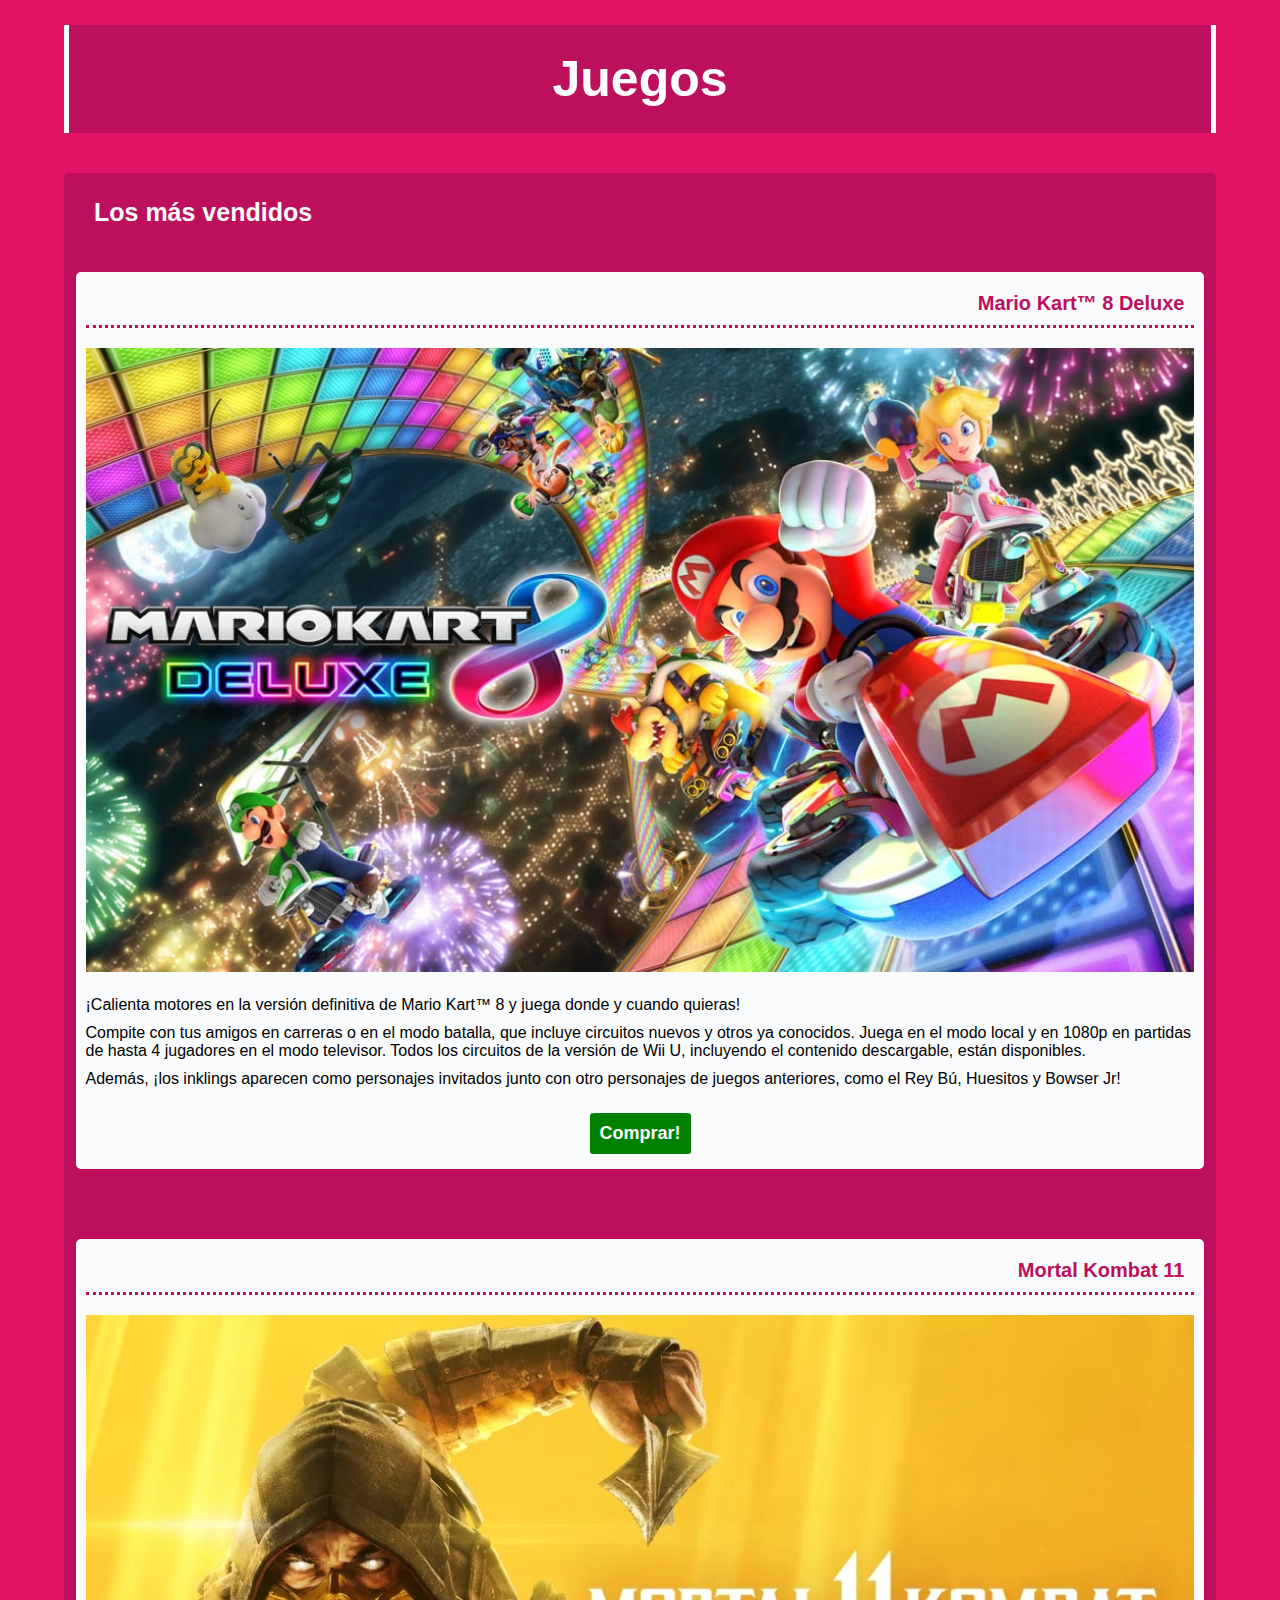
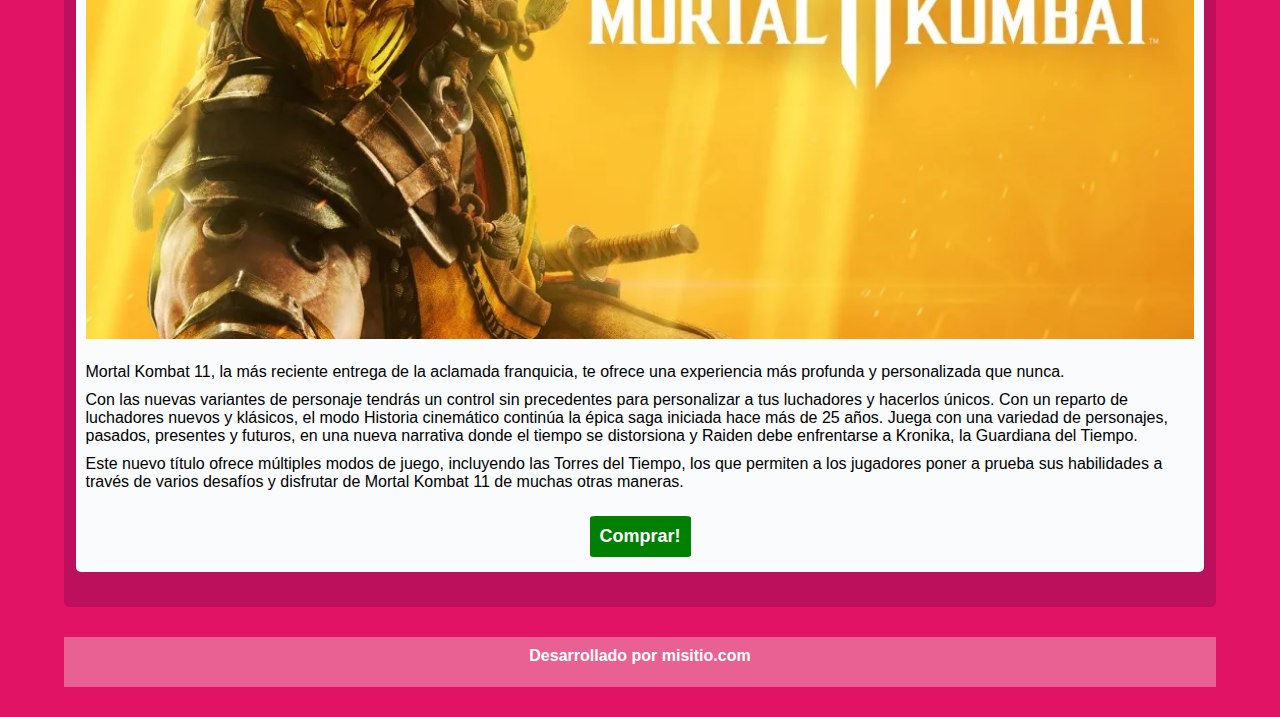
<file: index.html>
<!DOCTYPE html>
<html lang="es">
<head>
    <meta charset="UTF-8">
    <meta http-equiv="X-UA-Compatible" content="IE=edge">
    <meta name="viewport" content="width=device-width, initial-scale=1.0">
    <link rel="stylesheet" href="css/estilos-1.css">
    <title>Ejercicio 04 - Juegos</title>

</head>
<script src="js/main.js"></script> 

<body>
    <div class="titulo">
    <header>

    <h1>Juegos</h1>

</header>
</div>

<div class="contenedor-mayor">
    <section>
        <h2>Los más vendidos</h2>

        <article>
        

        <h3>Mario Kart™ 8 Deluxe</h3>
            <img src="img/mario-kart-8-deluxe.jpg" alt="mariokart8">


        <p>¡Calienta motores en la versión definitiva de Mario Kart™ 8 y juega donde y cuando quieras!</p>

        <p>Compite con tus amigos en carreras o en el modo batalla, que incluye circuitos nuevos y otros ya conocidos.
            Juega en el modo local y en 1080p en partidas de hasta 4 jugadores en el modo televisor.
            Todos los circuitos de la versión de Wii U, incluyendo el contenido descargable, están disponibles.</p>

        <p>Además, ¡los inklings aparecen como personajes invitados junto con otro personajes de juegos anteriores,
            como el Rey Bú, Huesitos y Bowser Jr!</p>

        <div class="buttom">
            <div class="estilo-buttom"><a href="pages/producto1.html">Comprar!</a> </div>
            </div>
    </article>

    <article>

        <h3>Mortal Kombat 11</h3>
            <img src="img/mortal-kombat-11.jpg" alt="mortalkombat11">


        <p>Mortal Kombat 11, la más reciente entrega de la aclamada franquicia,
            te ofrece una experiencia más profunda y personalizada que nunca.</p>

        <p>Con las nuevas variantes de personaje tendrás un control sin precedentes
            para personalizar a tus luchadores y hacerlos únicos.
            Con un reparto de luchadores nuevos y klásicos, el modo Historia cinemático
            continúa la épica saga iniciada hace más de 25 años.
            Juega con una variedad de personajes, pasados, presentes y futuros,
            en una nueva narrativa donde el tiempo se distorsiona y Raiden debe
            enfrentarse a Kronika, la Guardiana del Tiempo.</p>

        <p>Este nuevo título ofrece múltiples modos de juego, incluyendo las Torres del Tiempo,
            los que permiten a los jugadores poner a prueba sus habilidades a través de varios
            desafíos y disfrutar de Mortal Kombat 11 de muchas otras maneras.</p>

            <div class="buttom">
                <div class="estilo-buttom"> <a href="pages/producto2.html">Comprar!</a> </div>
                </div>
    </article>
    </section>

</div>

<div class="contenedor-footer">
    <footer>
        <h4>Desarrollado por misitio.com</h4>
    </footer>
</div>
</body>
</html>
</file>
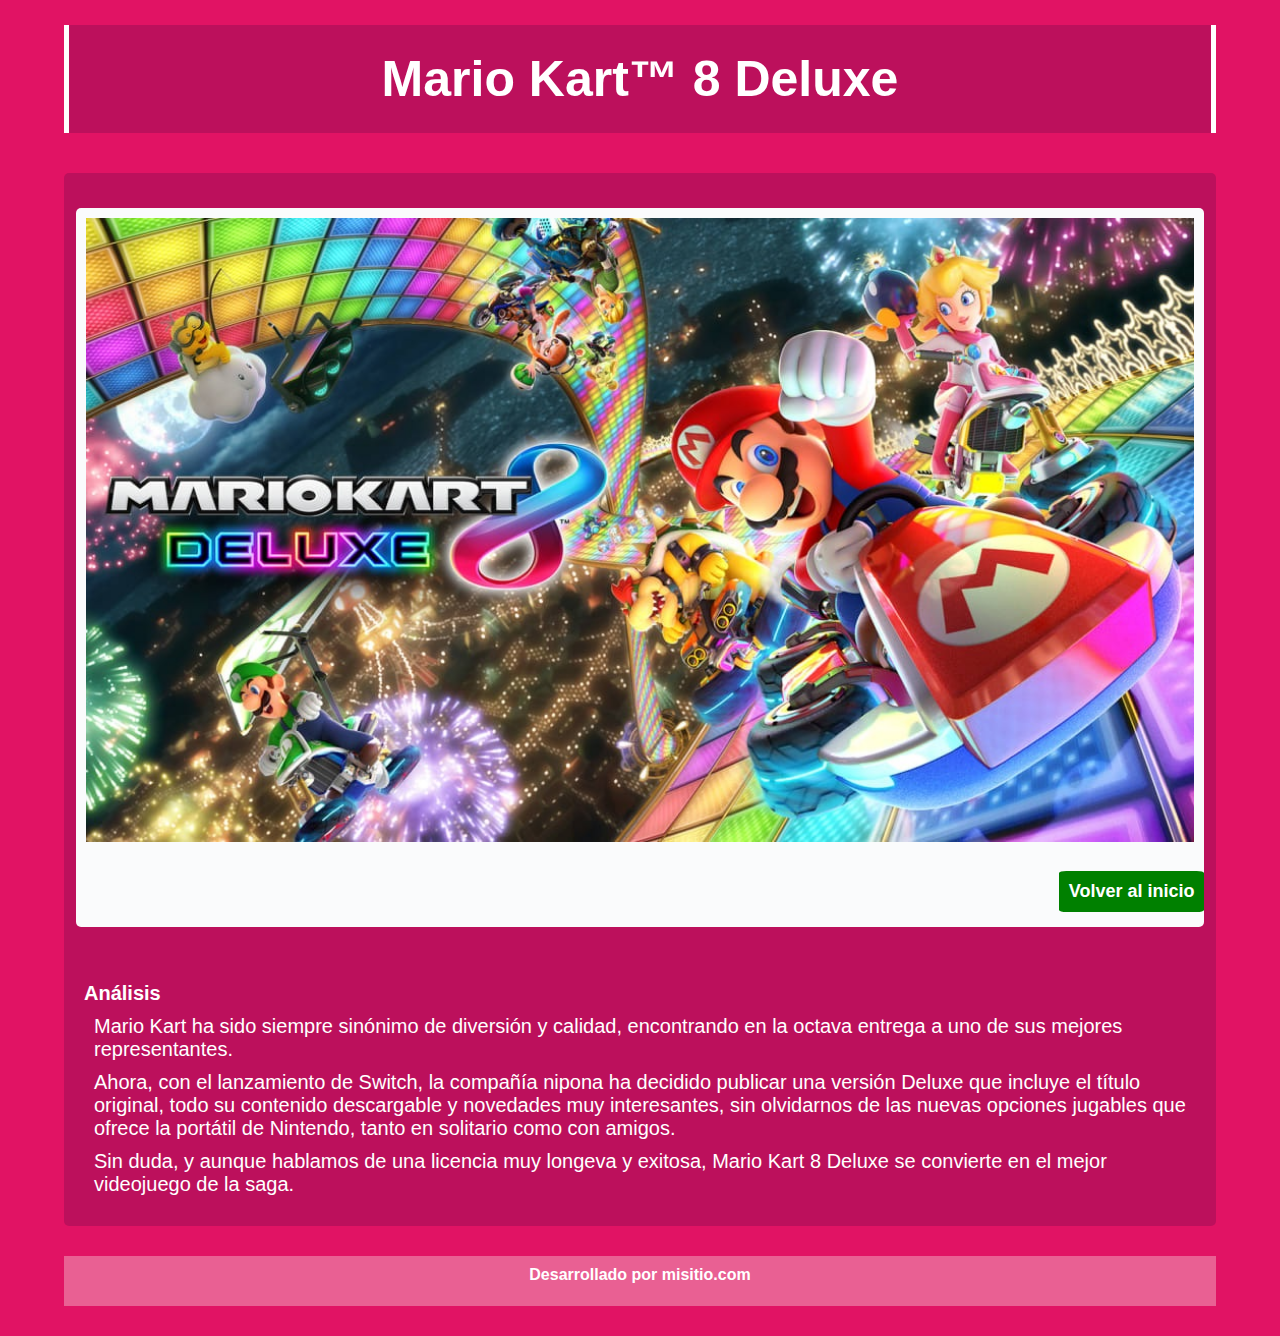
<file: pages/producto1.html>
<!DOCTYPE html>
<html lang="es">
<head>
    <meta charset="UTF-8">
    <meta http-equiv="X-UA-Compatible" content="IE=edge">
    <meta name="viewport" content="width=device-width, initial-scale=1.0">
    <link rel="stylesheet" href="../css/estilos-1.css">
    <title>Mario Kart 8</title>
</head>
<body>
    <div class="titulo">
        
        <header>
            <h1>Mario Kart™ 8 Deluxe</h1>
        </header>
    </div>
    <div class="contenedor-mayor">
        
        <section>
            
            
            <article>
                <img src="../img/mario-kart-8-deluxe.jpg" alt="mariokart8">
                
                <div class="botoninicio">
                    <a class="estilo-buttom" href="../index.html">Volver al inicio</a>
                </div>
                
                    
                
            </article>
         
            <div class="contenedor-analisis">
            <h4>Análisis</h4>
            <p>Mario Kart ha sido siempre sinónimo de diversión y calidad, encontrando en la octava entrega a uno de sus mejores representantes.</p>
            <p>Ahora, con el lanzamiento de Switch, la compañía nipona ha decidido publicar una versión Deluxe que incluye el título original, todo su contenido descargable y novedades muy interesantes, sin olvidarnos de las nuevas opciones jugables que ofrece la portátil de Nintendo, tanto en solitario como con amigos.</p>
            <p>Sin duda, y aunque hablamos de una licencia muy longeva y exitosa, Mario Kart 8 Deluxe se convierte en el mejor videojuego de la saga.</p>
        </div>
    </div>
        
        
        <div class="contenedor-footer">
        <footer>
            <h4>
                Desarrollado por misitio.com</h4>
        </footer>
        
    </div>
        
    
</body>
</html>
</file>
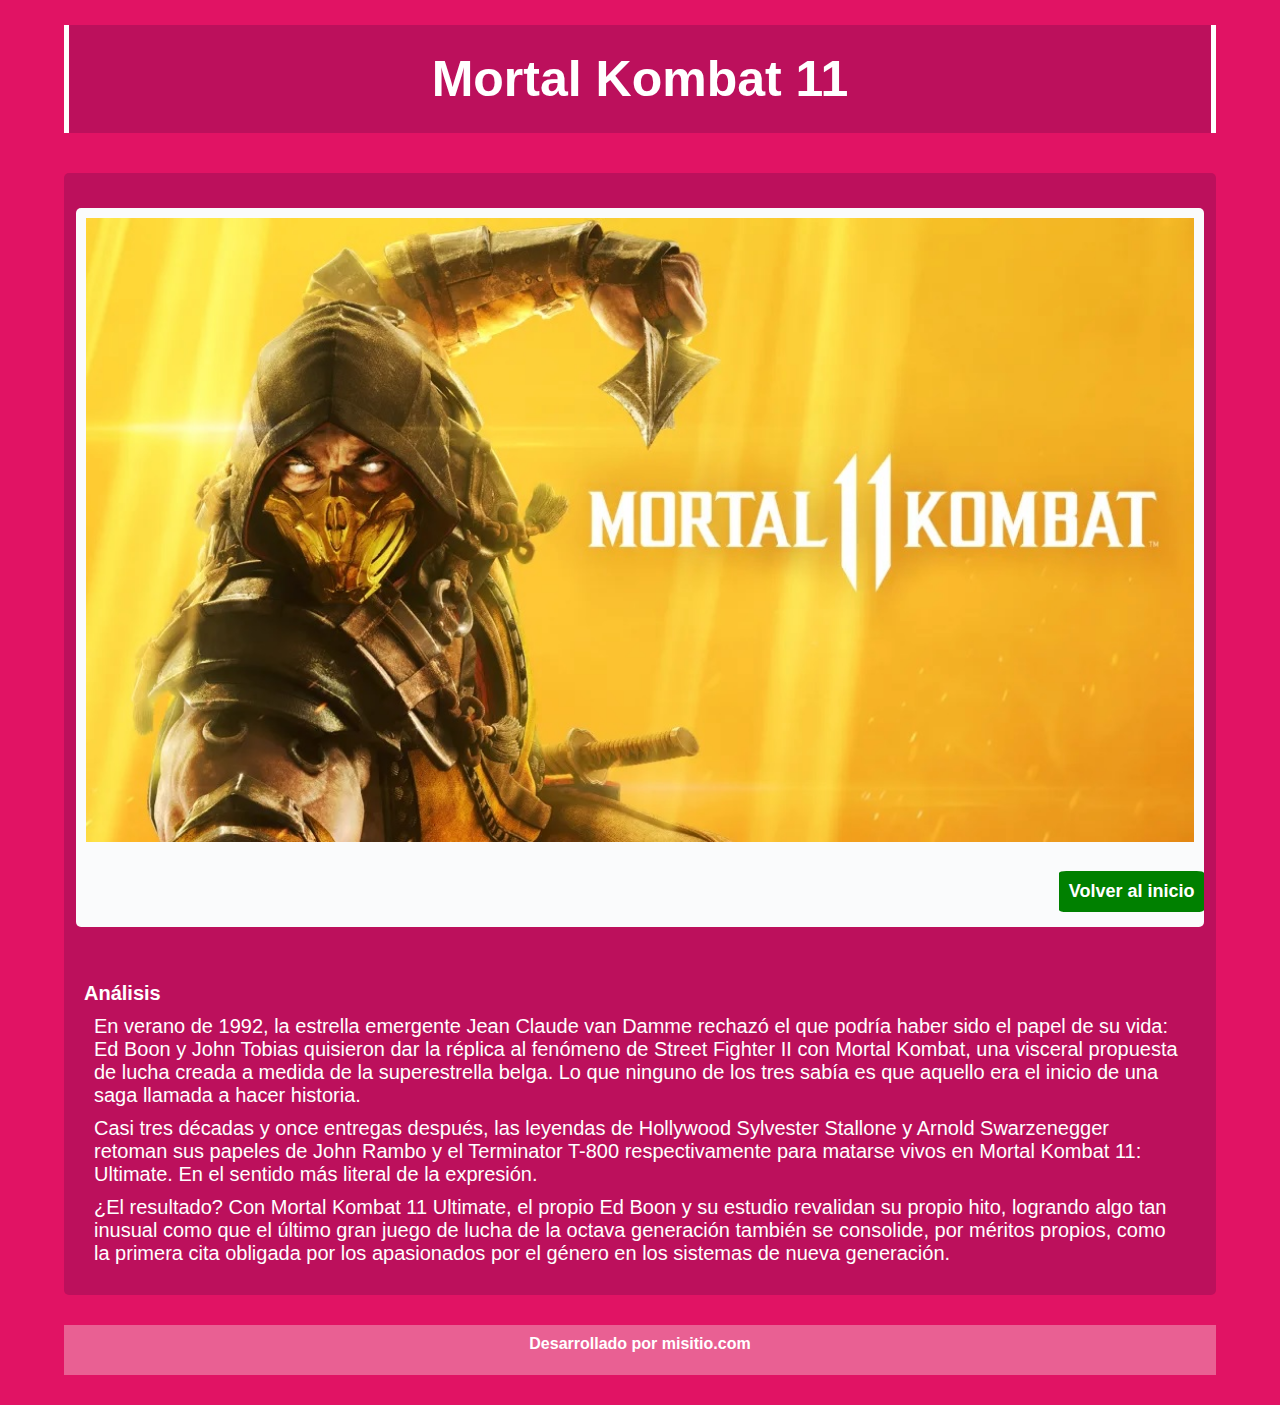
<file: pages/producto2.html>
<!DOCTYPE html>
<html lang="es">
<head>
    <meta charset="UTF-8">
    <meta http-equiv="X-UA-Compatible" content="IE=edge">
    <meta name="viewport" content="width=device-width, initial-scale=1.0">
    <link rel="stylesheet" href="../css/estilos-1.css">
    <title>Mortal Kombat 11</title>
</head>
<body>
    <div class="titulo">
        
        <header>
            <h1>Mortal Kombat 11</h1>
        </header>
    </div>
    <div class="contenedor-mayor">
        
        <section>
            
            
            <article>
              <img src="../img/mortal-kombat-11.jpg" alt="mortalkombat11">
                
                
                    <div class="botoninicio">
                    <a class="estilo-buttom" href="../index.html">Volver al inicio</a>
                </div>
            </article>

            <div class="contenedor-analisis">
            <h4>Análisis</h4>
            <p>En verano de 1992, la estrella emergente Jean Claude van Damme rechazó el que podría haber sido el papel de su vida: Ed Boon y John Tobias quisieron dar la réplica al fenómeno de Street Fighter II con Mortal Kombat, una visceral propuesta de lucha creada a medida de la superestrella belga. Lo que ninguno de los tres sabía es que aquello era el inicio de una saga llamada a hacer historia.</p>

            <p>Casi tres décadas y once entregas después, las leyendas de Hollywood Sylvester Stallone y Arnold Swarzenegger retoman sus papeles de John Rambo y el Terminator T-800 respectivamente para matarse vivos en Mortal Kombat 11: Ultimate. En el sentido más literal de la expresión.</p> 

            <p>¿El resultado? Con Mortal Kombat 11 Ultimate, el propio Ed Boon y su estudio revalidan su propio hito, logrando algo tan inusual como que el último gran juego de lucha de la octava generación también se consolide, por méritos propios, como la primera cita obligada por los apasionados por el género en los sistemas de nueva generación.</p>
        </div>

        </div>

        <div class="contenedor-footer">
        <footer>
            <h4>
                Desarrollado por misitio.com</h4>
        </footer>
    </div>
        
    
</body>
</html>
</file>
<file: css/estilos-1.css>
*{
    box-sizing: border-box;
    margin: 0;
    padding: 0;
}

body{
    font-size: 16px;
    font-family: Arial, Helvetica, sans-serif;
    background-color: #E11364;
}

.titulo{
    display: flex;
    justify-content: center;
}

header{
    background-color:#BC105C;
    color: #FFFFFF;
    margin-left: 5%;
    margin-right: 5%;
    width: 100%;
    text-align: center;
    margin-top: 25px;
    margin-bottom: 25x;
    padding: 25px;
    border-left: 5px solid #FFFFFF;
    border-right: 5px solid #FFFFFF;
    font-size: 25px;    
}

.contenedor-mayor{
    display: flex;
    justify-content: center;
}

section{
    background-color: #BC105C;
    display: flex;
    flex-direction: column;
    align-items: center;
    margin-left: 5%;
    margin-right: 5%;
    width: 100%;
    margin-top: 40px;
    border-radius: 5px;
}

article{
    background-color: #FAFBFC;
    width: 98%;
    height: 100%;
    margin: 35px;
    border-radius: 5px;
}

img{
    padding: 10px;
    width: 100%;
}

h2{
    color: #FAFBFC;
    font-size: 25px;
    align-self: flex-start;
    padding: 10px;
    margin-top:15px;
    margin-left: 20px;
    
}
h3{
    color: #BC105C;
    font-size:20px;
    text-align: right;
    padding: 10px;
    border-bottom: 3px #BC105C dotted;
    margin: 10px;
}

p{
    margin: 10px;
}

.buttom{
    display: flex;
    justify-content: center;
}

.estilo-buttom{
    text-decoration: none;
    font-size: 18px;
    font-weight: 700;
    background-color: green;
    color: white;
    border-radius: 5%;
    padding: 10px;
    margin-top: 15px;
    margin-bottom: 15px;
}

.estilo-buttom:hover{
    background-color: #E11364;
}


.contenedor-footer{
    display: flex;
    justify-content: center;
    
}

footer{
    background-color:#E96093;
    color: white;
    margin-left: 5%;
    margin-right: 5%;
    width: 100%;
    height: 50px;
    text-align: center;
    margin-top: 30px;
    margin-bottom: 30px;
    padding: 10px;
  }

a:link{
    color: #FFFFFF;
    text-decoration: none;
}

.botoninicio{
    display: flex;
    justify-content: end;
}


.contenedor-analisis{
    font-size: 20px;
    color: #FFFFFF;
    margin: 20px;
    }
</file>
